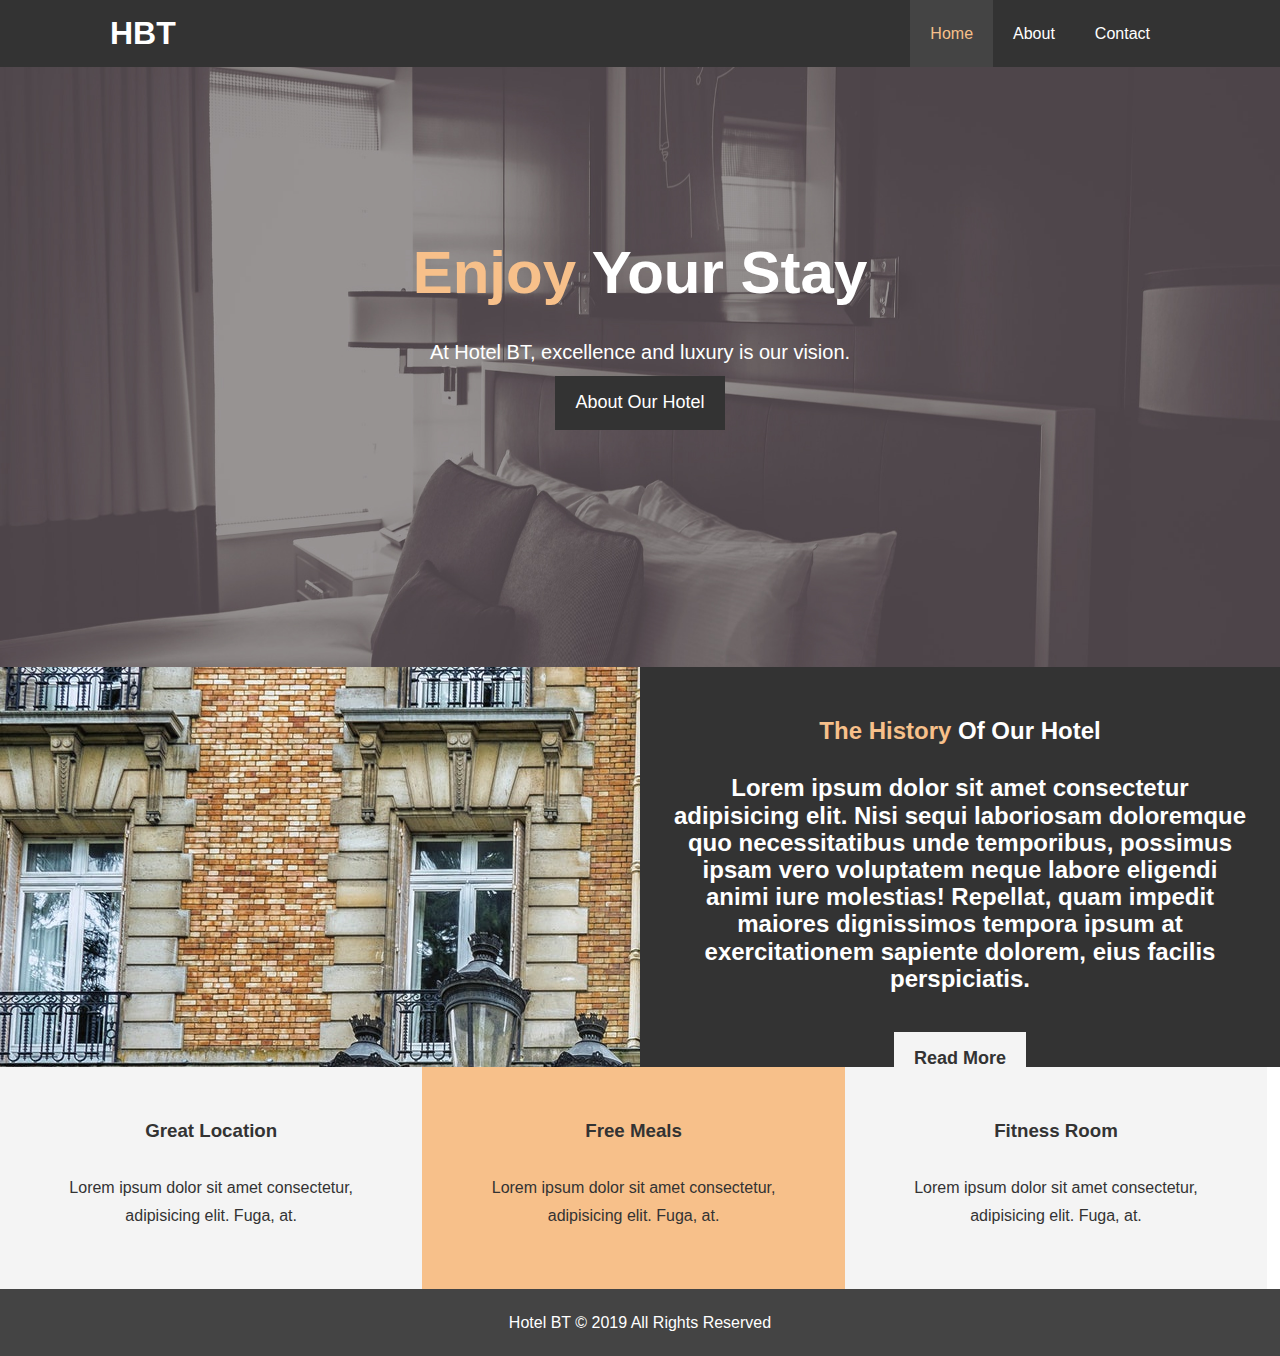
<file: index.html>
<!DOCTYPE html>
<html lang="en">
<head>
    <meta charset="UTF-8">
    <meta http-equiv="X-UA-Compatible" content="IE=edge">
    <meta name="description" content="Welcome to the most extraordinary hotel in Lagos">
    <meta name="keywords" content="lagos, hotel, lagos hotel, mainland hotel">
    <meta name="viewport" content="width=device-width, initial-scale=1.0">
    <link rel="stylesheet" href="css/style.css">
    <link rel="stylesheet" href="https://use.fontawesome.com/releases/v5.13.0/css/all.css" integrity="sha384-Bfad6CLCknfcloXFOyFnlgtENryhrpZCe29RTifKEixXQZ38WheV+i/6YWSzkz3V" crossorigin="anonymous"/>
    <title>Hotel BT | Welcome</title>
</head>
<body>
    <header>
        <nav id="navbar">
            <div class="container">
                <h1 class="logo"><a href="index.html">HBT</a></h1>
            <ul>
                <li><a class="current" href="index.html">Home</a></li>
                <li><a href="about.html">About</a></li>
                <li><a href="contact.html">Contact</a></li>
            </ul>
            </div>
        </nav>

        <div id="showcase">
            <div class="container">
                <div class="showcase-content">
                    <h1><span class="text-primary">Enjoy</span> Your Stay</h1>
                    <p class="lead">At Hotel BT, excellence and luxury is our vision.</p>
                    <a class="btn" href="about.html">About Our Hotel</a>
                </div>
            </div>
        </div>
    </header>

    <section id="home-info" class="bg-dark">
        <div class="info-img"></div>
        <div class="info-content">
            <h2><span class="text-primary">The History</span> Of Our Hotel<h2>
            <p>Lorem ipsum dolor sit amet consectetur adipisicing elit. Nisi sequi laboriosam doloremque quo necessitatibus unde temporibus, possimus ipsam vero voluptatem neque labore eligendi animi iure molestias! Repellat, quam impedit maiores dignissimos tempora ipsum at exercitationem sapiente dolorem, eius facilis perspiciatis.</p>
            <a href="about.html" class="btn btn-light">Read More</a>
        </div>
    </section>

    <section id="features">
        <div class="box bg-light">
            <i class="fas fa-hotel fa-3x"></i>
            <h3>Great Location</h3>
            <p>Lorem ipsum dolor sit amet consectetur, adipisicing elit. Fuga, at.</p>
        </div>
        <div class="box bg-primary">
            <i class="fas fa-utensils fa-3x"></i>
            <h3>Free Meals</h3>
            <p>Lorem ipsum dolor sit amet consectetur, adipisicing elit. Fuga, at.</p>
        </div>
        <div class="box bg-light">
            <i class="fas fa-dumbbell fa-3x"></i>
            <h3>Fitness Room</h3>
            <p>Lorem ipsum dolor sit amet consectetur, adipisicing elit. Fuga, at.</p>
        </div>
    </section>

    <div class="clr"></div>

    <section>
        <footer id="main-footer">
            <p>Hotel BT &copy; 2019 All Rights Reserved</p>
        </footer>
    </section>
</body>
</html>
</file>
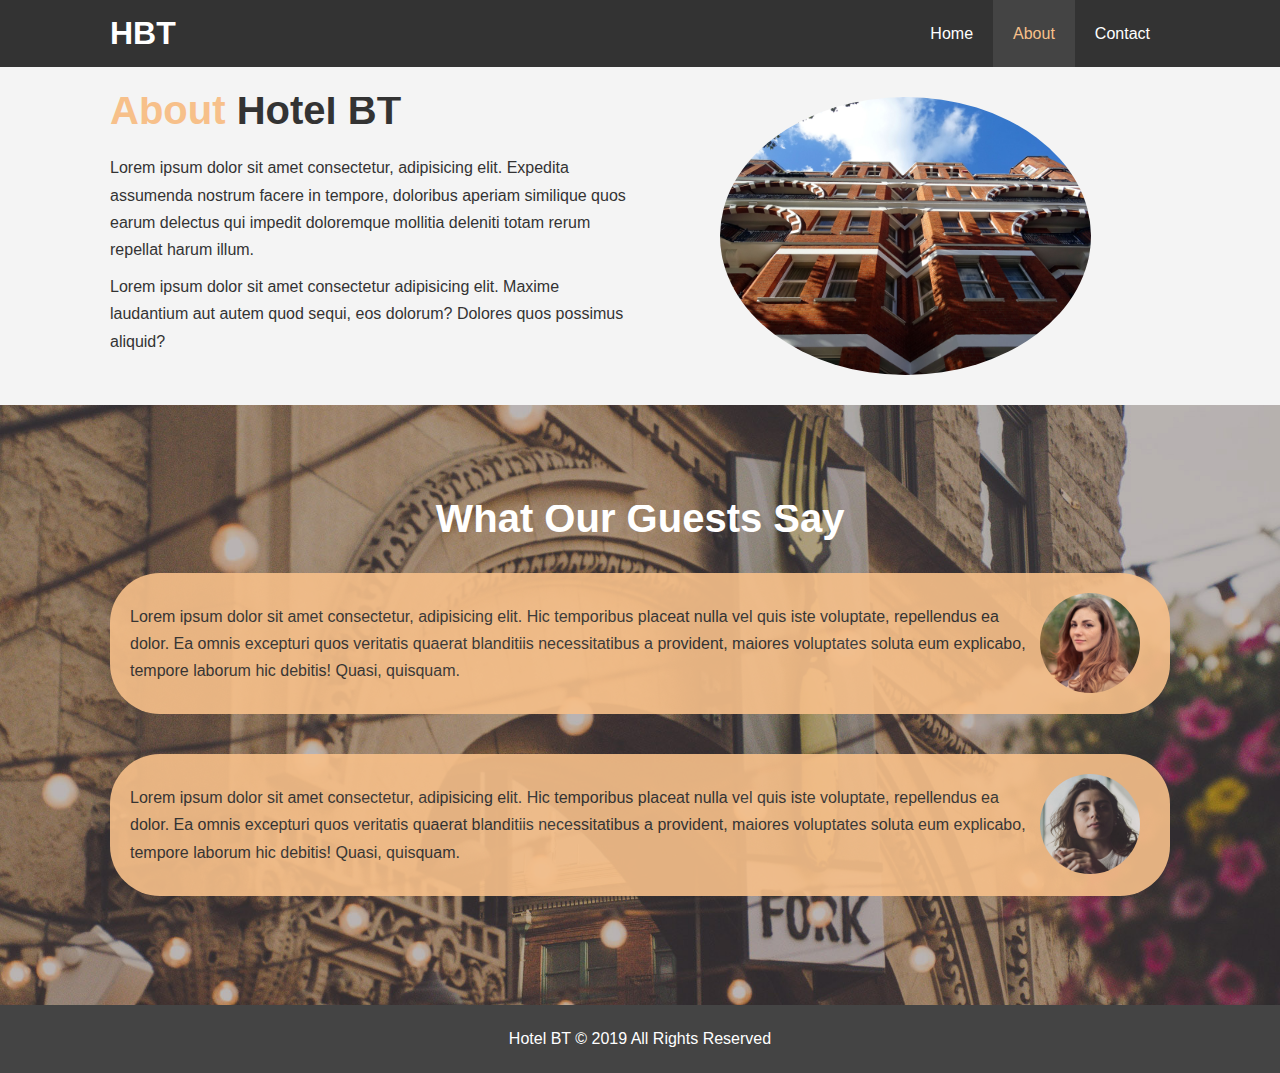
<file: about.html>
<!DOCTYPE html>
<html lang="en">
<head>
    <meta charset="UTF-8">
    <meta http-equiv="X-UA-Compatible" content="IE=edge">
    <meta name="description" content="Welcome to the most extraordinary hotel in Lagos">
    <meta name="keywords" content="lagos, hotel, lagos hotel, mainland hotel">
    <meta name="viewport" content="width=device-width, initial-scale=1.0">
    <link rel="stylesheet" href="css/style.css">
    <title>Hotel BT | About</title>
</head>
<body>
    <header>
        <nav id="navbar">
            <div class="container">
                <h1 class="logo"><a href="index.html">HBT</a></h1>
            <ul>
                <li><a href="index.html">Home</a></li>
                <li><a class="current" href="about.html">About</a></li>
                <li><a href="contact.html">Contact</a></li>
            </ul>
            </div>
        </nav>
    </header>

    <section id="about-info" class="bg-light py-3">
        <div class="container">
            <div class="info-left">
            <h1 class="l-heading"><span class="text-primary">About</span> Hotel BT</h1>
            <p>Lorem ipsum dolor sit amet consectetur, adipisicing elit. Expedita assumenda nostrum facere in tempore, doloribus aperiam similique quos earum delectus qui impedit doloremque mollitia deleniti totam rerum repellat harum illum.</p>
            <p>Lorem ipsum dolor sit amet consectetur adipisicing elit. Maxime laudantium aut autem quod sequi, eos dolorum? Dolores quos possimus aliquid?</p>
            </div>
            <div class="info-right">
                <img src="./img/photo-2.jpg" alt="hotel">
            </div>
        </div>
    </section>

    <div class="clr"></div>

    <section id="testimonials" class="py-3">
        <div class="container">
            <h2 class="l-heading">What Our Guests Say</h2>
            <div class="testimonial bg-primary">
                <img src="./img/person-1.jpg" alt="Rukkie">
                <p>Lorem ipsum dolor sit amet consectetur, adipisicing elit. Hic temporibus placeat nulla vel quis iste voluptate, repellendus ea dolor. Ea omnis excepturi quos veritatis quaerat blanditiis necessitatibus a provident, maiores voluptates soluta eum explicabo, tempore laborum hic debitis! Quasi, quisquam.</p>
            </div>

            <div class="testimonial bg-primary">
                <img src="./img/person-2.jpg" alt="Ese">
                <p>Lorem ipsum dolor sit amet consectetur, adipisicing elit. Hic temporibus placeat nulla vel quis iste voluptate, repellendus ea dolor. Ea omnis excepturi quos veritatis quaerat blanditiis necessitatibus a provident, maiores voluptates soluta eum explicabo, tempore laborum hic debitis! Quasi, quisquam.</p>
        </div>
    </section>
    
    <section>
        <footer id="main-footer">
            <p>Hotel BT &copy; 2019 All Rights Reserved</p>
        </footer>
    </section>
</body>
</html>
</file>
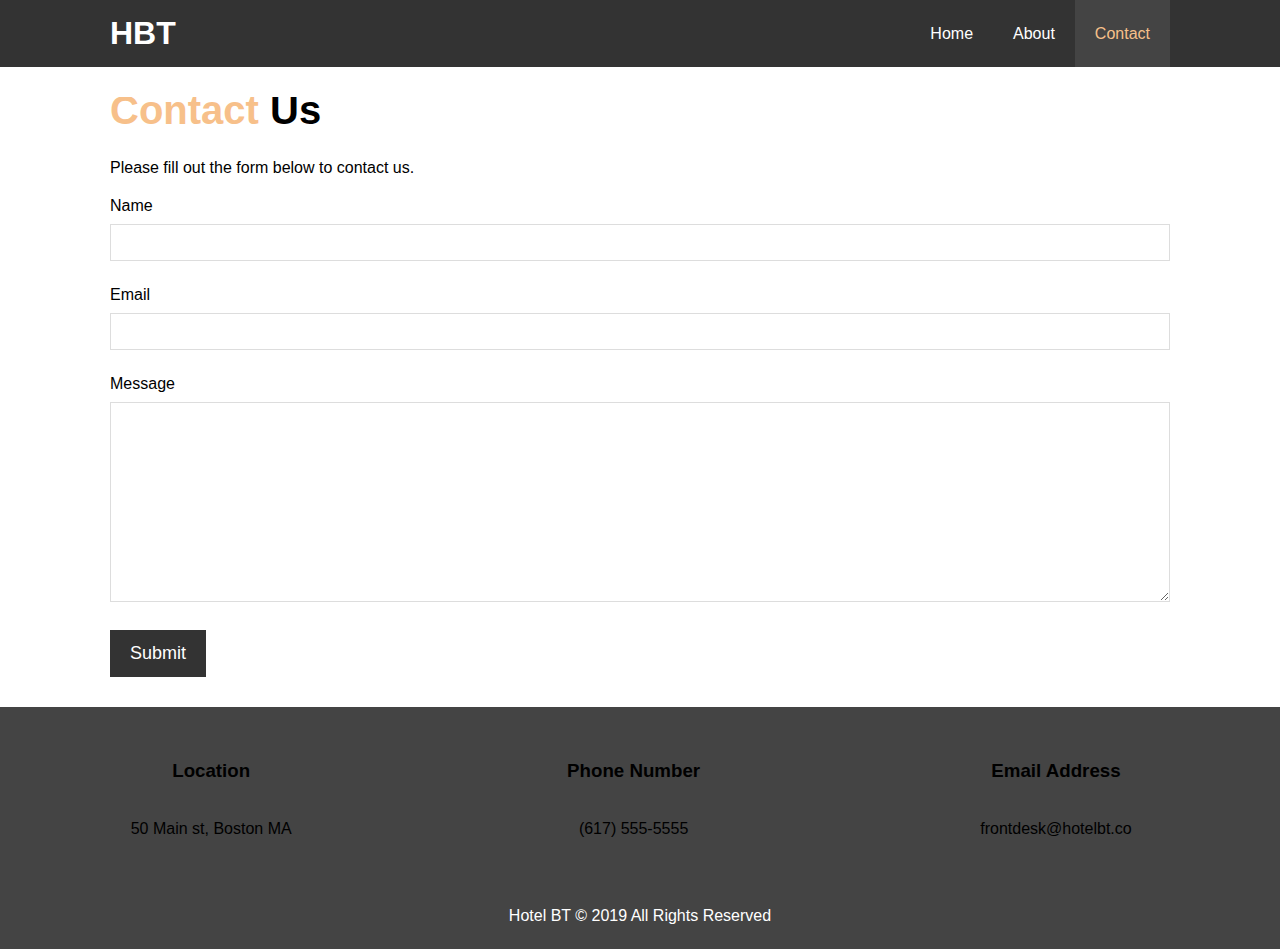
<file: contact.html>
<!DOCTYPE html>
<html lang="en">
<head>
    <meta charset="UTF-8">
    <meta http-equiv="X-UA-Compatible" content="IE=edge">
    <meta name="description" content="Welcome to the most extraordinary hotel in Lagos">
    <meta name="keywords" content="lagos, hotel, lagos hotel, mainland hotel">
    <meta name="viewport" content="width=device-width, initial-scale=1.0">
    <link rel="stylesheet" href="https://use.fontawesome.com/releases/v5.13.0/css/all.css" integrity="sha384-Bfad6CLCknfcloXFOyFnlgtENryhrpZCe29RTifKEixXQZ38WheV+i/6YWSzkz3V" crossorigin="anonymous"/>
    <link rel="stylesheet" href="css/style.css">
    <title>Hotel BT | Contact</title>
</head>
<body>
    <header>
        <nav id="navbar">
            <div class="container">
                <h1 class="logo"><a href="index.html">HBT</a></h1>
            <ul>
                <li><a href="index.html">Home</a></li>
                <li><a href="about.html">About</a></li>
                <li><a class="current" href="contact.html">Contact</a></li>
            </ul>
            </div>
        </nav>
    </header>

    <section id="contact-form" class="py-3">
        <div class="container">
            <h1 class="l-heading"><span class="text-primary">Contact</span> Us</h1>
            <p>Please fill out the form below to contact us.</p>
            <form action="process.php">
                <div class="form-group">
                    <label for="name">Name</label>
                    <input type="text" name="name" id="name">
                </div>
                <div class="form-group">
                    <label for="email">Email</label>
                    <input type="email" name="email" id="email">
                </div>
                <div class="form-group">
                    <label for="message">Message</label>
                    <textarea name="message" id="message"></textarea>
                </div>
                <button type="submit" class="btn">Submit</button>
            </form>
        </div>
    </section>

    <section id="contact-info bg-dark">
        <div class="box">
            <i class="fas fa-hotel fa-3x"></i>
            <h3>Location</h3>
            <p>50 Main st, Boston MA</p>
        </div>
        <div class="box">
            <i class="fas fa-phone fa-3x"></i>
            <h3>Phone Number</h3>
            <p>(617) 555-5555</p>
        </div>
        <div class="box">
            <i class="fas fa-envelope fa-3x"></i>
            <h3>Email Address</h3>
            <p>frontdesk@hotelbt.co</p>
        </div>
    </section>


    <footer id="main-footer">
            <p>Hotel BT &copy; 2019 All Rights Reserved</p>
    </footer>

</body>
</html>
</file>
<file: css/style.css>
/* Reset */
* {
    margin: 0;
    padding: 0%;
    box-sizing: border-box;
}

/* Main Styling */
html,body {
    font-family: 'Segoe UI', Tahoma, Geneva, Verdana, sans-serif;
    line-height: 1.7em;

}

a {
    color: #333;
    text-decoration: none;
}

h1, h2, h3 {
    padding-bottom: 20px;
}

p {
    margin: 10px 0;
}

/* Utility Classes */
.container {
    margin: auto;
    max-width: 1100px;
    overflow: auto;
    padding: 0 20px;

}

.text-primary {
    color : #f7c08a;
}

.lead {
    font-size: 20px;
}

.btn {
    display: inline-block;
    font-size: 18px;
    color: #fff;
    background: #333;
    padding: 13px 20px;
    border: none;
    cursor: pointer;
}

.btn:hover {
    background: #f7c08a;
    color: #333;
}

.btn-light {
    background: #f4f4f4;
    color: #333;
}

.bg-dark {
    background: #333;
    color: #fff;
}

.bg-light {
    background: #f4f4f4;
    color: #333;
}

.bg-primary {
    background: #f7c08a;
    color: #333;
}

.clr {
    clear: both;
}

.l-heading {
    font-size: 40px;
}

/* Padding */
.py-1 { padding: 10px; }
.py-2 { padding: 20px; }
.py-3 { padding: 30px; }

/* Navbar Style */

#navbar {
    background: #333;
    color: #fff;
    overflow: auto;
}

#navbar a {
    color: #fff;
}

#navbar h1 {
    float: left;
    padding-top: 20px;
}

#navbar ul {
    list-style: none;
    float: right;
}

#navbar ul li {
    float: left;
}

#navbar ul li a {
    display: block;
    padding: 20px;
    text-align: center;   
}

#navbar ul li a:hover,
#navbar ul li a.current {
    background: #444;
    color: #f7c08a;
}

/* Showcase */

#showcase {
    background: url('../img/showcase.jpg') no-repeat center center/cover;
    height: 600px;
}

#showcase .showcase-content {
    color: #fff;
    text-align: center;
    padding-top: 170px;
}

#showcase .showcase-content h1 {
    font-size: 60px;
    line-height: 1.2em;
}

#showcase.showcase-content p {
    line-height: 1.5em;
    padding-bottom: 20px;
}

/* Home Info */
#home-info {
    height: 400px;
}

#home-info .info-img {
    float: left;
    width: 50%;
    background: url('../img/photo-1.jpg') no-repeat;
    min-height: 100%;
}

#home-info .info-content {
    float: right;
    width: 50%;
    height: 100%;
    text-align: center;
    padding: 50px 30px;
    overflow: hidden;
}

#home-info .info-content p {
    padding-bottom: 30px;
}

/* Features */
.box {
    float: left;
    width: 33%;
    padding: 50px;
    text-align: center;
}

box i {
    margin-bottom: 10px;
}

/* About Info */
#about-info .info-right {
    float: right;
    width: 50%;
    min-height: 100%;
}

#about-info .info-right img {
    display: block;
    margin: auto;
    width: 70%;
    border-radius: 50%;
}

#about-info .info-left {
    float: left;
    width: 50%;
    min-height: 100%;
}

/* Testimonials */
#testimonials {
    height: 600px;
    background: url('../img/test-bg.jpg') no-repeat center center/cover;
    padding-top: 100px;
}

#testimonials h2 {
    color : #fff;
    text-align: center;
    padding-bottom: 40px;
}

#testimonials .testimonial {
    padding: 20px;
    margin-bottom: 40px;
    border-radius: 50px;
    opacity: 0.9;
}

#testimonials .testimonial img {
    width: 100px;
    float: right;
    margin-right: 10px;
    border-radius: 50%;
}

/* Contact Form */
#contact-form .form-group {
    margin-bottom: 20px;
}

#contact-form label {
    display: block;
    margin-bottom: 5px;
}

#contact-form input, 
#contact-form textarea {
    width: 100%;
    padding: 10px;
    border: 1px #ddd solid;
}

#contact-form textarea {
    height: 200px;
}

#contact-form input:focus, 
#contact-form textarea:focus {
    outline: none;
    border-color: #f7c08a;
} 

/* Footer */
#main-footer {
    text-align: center;
    background: #444;
    color: #fff;
    padding: 10px;
}
</file>
